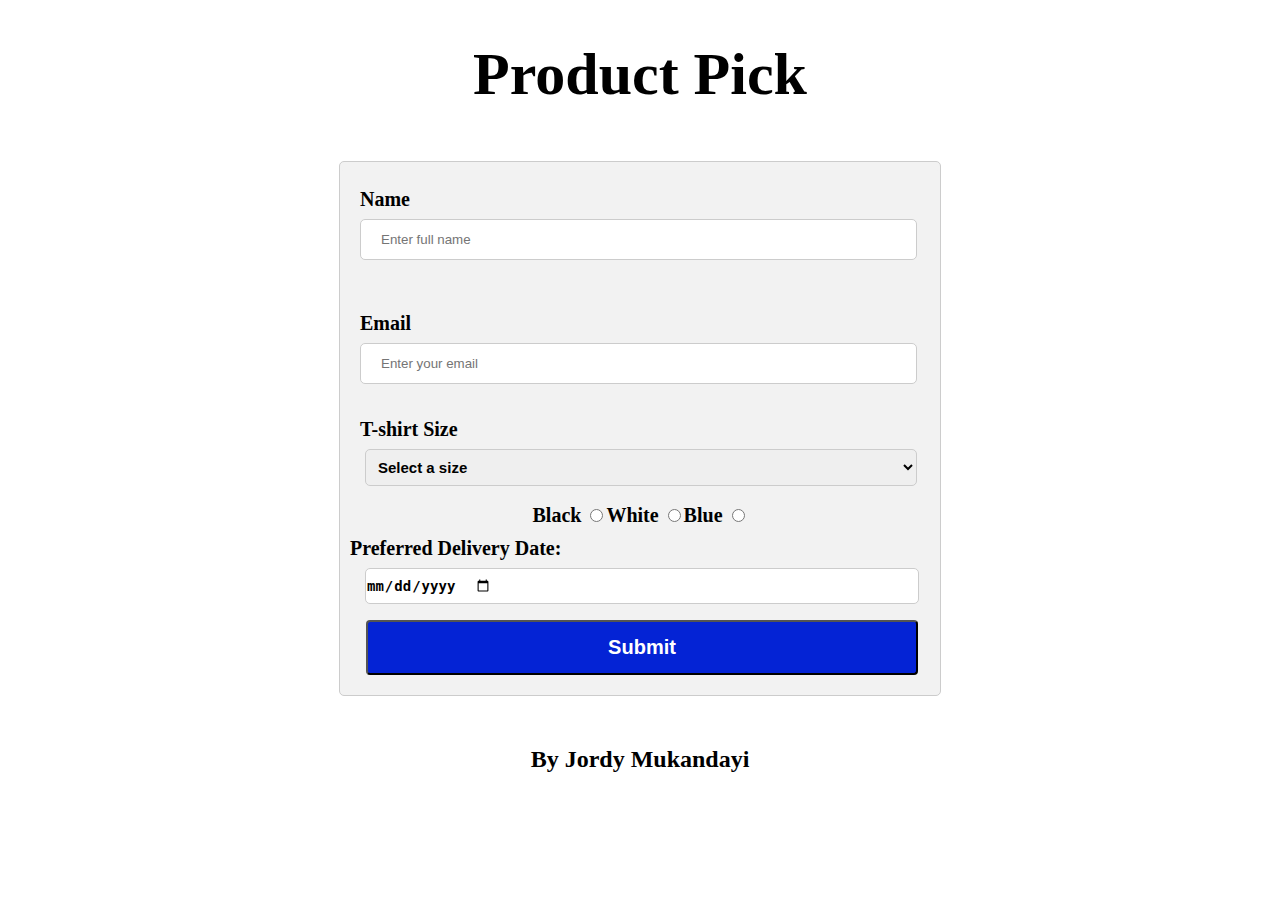
<file: Form-Controls/index.html>
<!DOCTYPE html>
<html lang="en">
<head>
  <meta charset="utf-8">
  <meta http-equiv="X-UA-Compatible" content="IE=edge">
  <title>My form exercise</title>
  <meta name="description" content="">
  <meta name="viewport" content="width=device-width, initial-scale=1">
  <link rel="stylesheet" href="styles.css">
</head>
<body>
  <header class="header">
    <h1>Product Pick</h1>
  </header>
  <main>
  <form>
    <!-- write your html here-->
    <!-- try writing out the requirements first-->
    <div class="label-name">
    <label for="name">Name</label>
    <input type="text" name="name" id="name" placeholder="Enter full name" required>
    </div>
    <div class="label-email">
      <label for="email">Email</label>
      <input type="text" name="email" id="email" placeholder="Enter your email" required>
    </div>
    <div>
      <label for="size" class="tshirt">T-shirt Size</label>
      <select id="size" name="size" required>
      <option value="">Select a size</option>
      <option value="XS">XS</option>
      <option value="S">S</option>
      <option value="M">M</option>
      <option value="L">L</option>
      <option value="XL">XL</option>
      <option value="XXL">XXL</option>
      </select>
     </div>
     <div class="radio">
      <div>
      <label for="black">Black</label>
      <input type="radio" name="color" id="black" value="black">
      </div>
      <div>
      <label for="white">White</label>
      <input type="radio" name="color" id="white" value="white">
      </div>
      <div>
      <label for="blue">Blue</label>
      <input type="radio" name="color" id="blue" value="blue">
      </div>
      </div>
      <div>
        <label for="deliveryDate" class="d-date">Preferred Delivery Date:</label>
        <input type="date" id="deliveryDate" name="deliveryDate" required min="" max="" placeholder="Select a delivery date">
      </div>
      
      <button type="submit">Submit</button>
  </form>

  </main>
  <footer>
    <!-- change to your name-->
    <h2>By Jordy Mukandayi</h2>
  </footer>
</body>

</html>
</file>
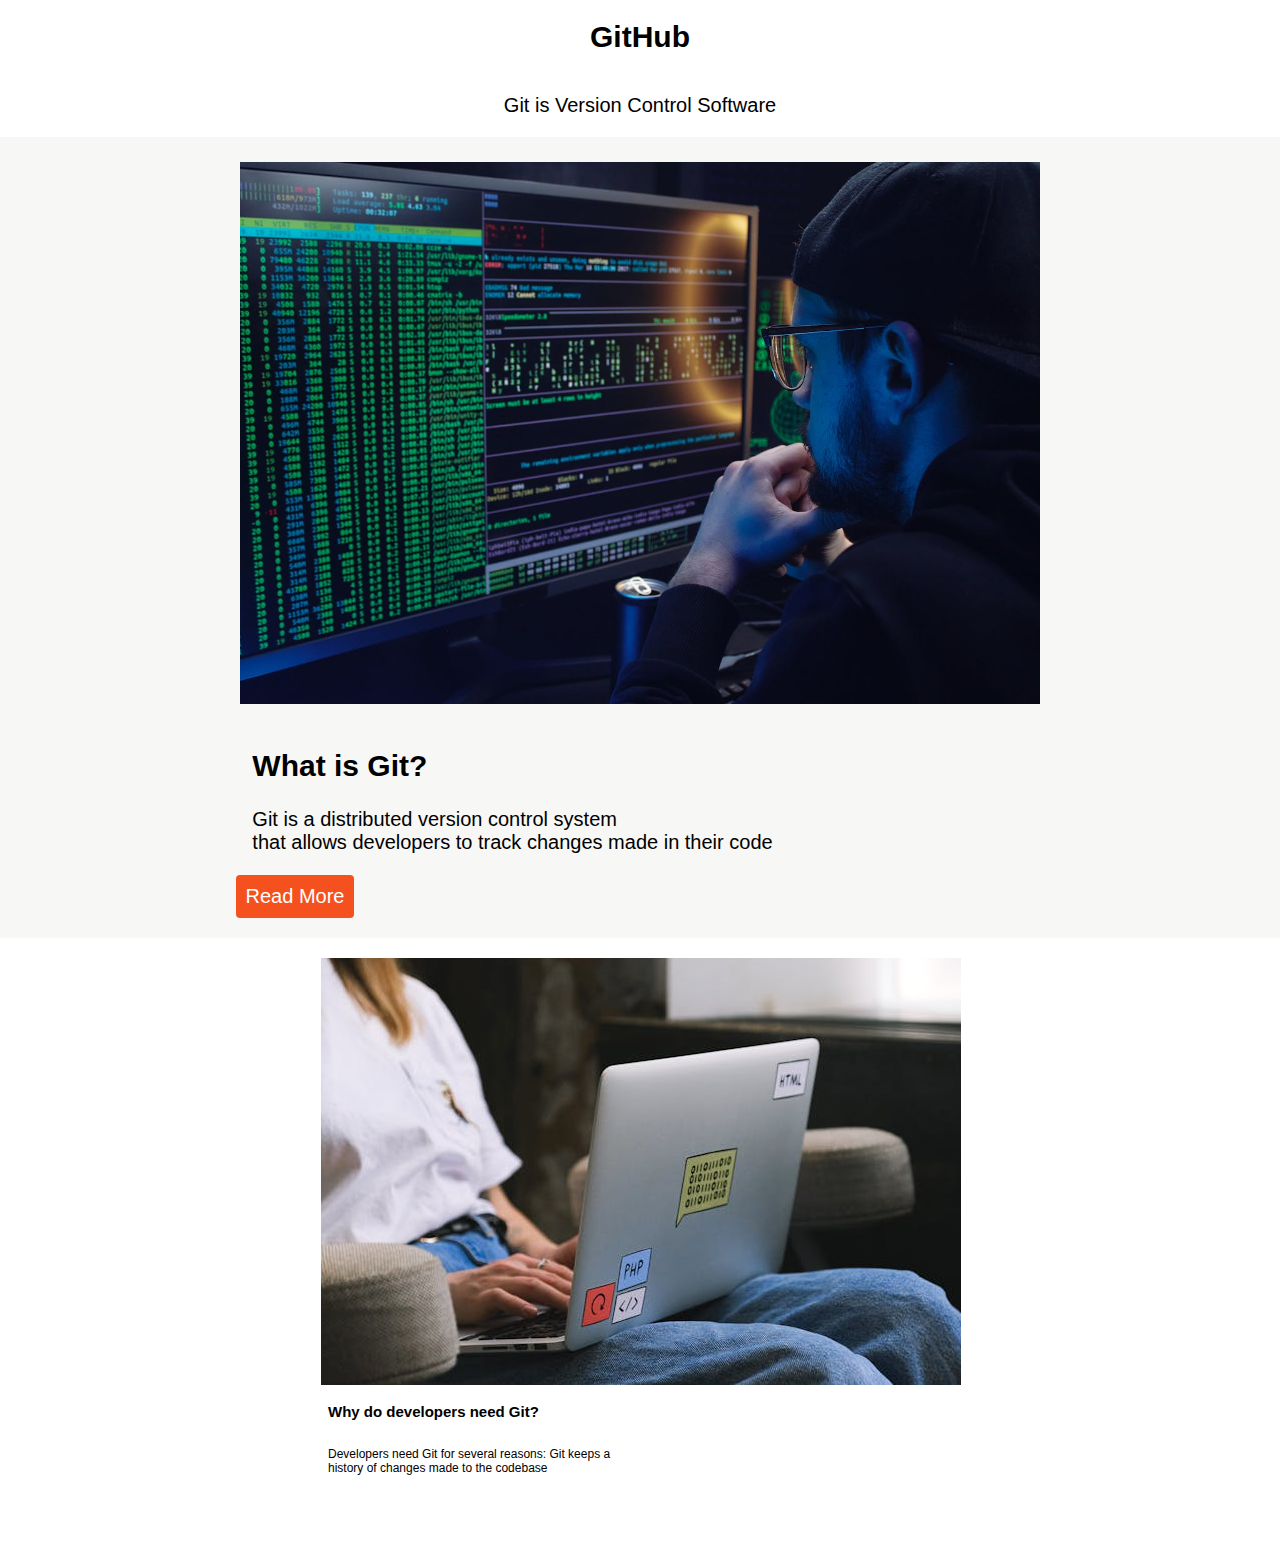
<file: Wireframe/index.html>
<!DOCTYPE html>
<html lang="en">
  <head>
    <meta charset="UTF-8">
    <meta name="viewport" content="width=device-width, initial-scale=1.0">
    <title>Wireframe</title>
    <link rel="stylesheet" href="css/style.css">
  </head>
  <body>
    <!-- Add your HTML markup here -->
    <!-- Remember: Use semantic HTML tags like <header>, <main>, <nav>, <footer>, <section> etc -->
    <header id="git-header">
      <h1>GitHub</h1>
      <p>Git is Version Control Software</p>
    </header>
    <!-- What is Git Section -->
    <section class="what-git">
        <img class="git-img" src="img/github-img.jpg"/>
        <div class="box-git">
          <h2>What is Git?</h2>
          <p>Git is a distributed version control system<br>
           that allows developers to track changes made in their code</p>
        </div>
        <button class="btn"><a href="https://www.atlassian.com/git/tutorials/what-is-git" target="_blank">Read More</a></button>
    </section>
    <section id="git-section">
        <div class="why-git">
          <img class="img-section" src="img/git.png">
          <div class="branch-float">
            <h3>Why do developers need Git?</h3>
            <p class="paragragh">Developers need Git for several  reasons: Git keeps a history of changes made to the codebase</p>
          </div>
        </div>
    </section>
</body>
</html
</file>
<file: Form-Controls/styles.css>
body{
    margin: 0;
    padding: 0;
}
.header{
    display: flex;
    flex-direction: column;
    text-align: center;
}
h1{
    margin-top: 40px;
    margin-bottom: 2px;
    font-weight: bold;
    font-size: 60px;
}
form{
    display: block;
    flex-direction: column;
    width: 600px;
    background: #f2f2f2;
    border: 1px solid #cccccc;
    border-radius: 5px;
    margin: 50px auto 50px  auto;
   
}
.label-name{
    border-radius: 5px;
    padding: 18px 20px;
    margin: 8px 0;
    background: #f2f2f2;
    
}
input[type=text],
input[type=date],select{
    width: 92%;
    padding: 12px 20px;
    margin: 8px 0;
    display: flex;
    border-radius: 5px;
    border: 1px solid #cccccc; 
}
label{
    font-weight: bold;
    font-size: 20px;
}

/* Email  */

.label-email{
    padding: 18px 20px;
    margin: 8px 0;
    background: #f2f2f2;
}
/* T-shirt size */
.tshirt{
    display: flex;
    justify-content: left;
    padding-left: 20px;
}
#size{
    display: center;
    justify-content: center;
    font-size: 15px;
    font-weight: 700px;
    margin-left:25px;
}
/*  T-Shirt color */
.radio{
    display: flex;
    justify-content: center;
    padding: 10px 0;
}

/* DeliveryDate */
.d-date{
    margin-left: 50px;
    margin: 10px;
    padding: 10px 0;
}
#deliveryDate{
    margin-left: 25px;
    padding: 8px 0;
}
input[type="date"],select{
    padding: 0.5rem;
    font-size: 14px;
    font-weight: 600;
    margin-left: 20px;
}

/* Button */
button{
    width: 92%;
    color: white;
    font-weight: 700;
    font-size: 20px;
    border-radius: 4px;
    background:#0423d5;
    margin: 8px 26px 20px;
    padding: 14px 20px;
    display: center;
    cursor: pointer;

}
button:hover{
    background-color: #F77F00;
}
h2{
    text-align: center;
}
</file>
<file: Wireframe/css/style.css>
body{
    margin: 0;
    padding: 0;
    display: inline;
    font-family: "Manrope", sans-serif;
    font-size: 15px;
    width: 500px;
}
#git-header{
    display: flex;
    flex-direction: column;
    align-items: center;
}
/*  What is Git style*/
.what-git{
    display: flex;
    flex-direction: column;
    align-items: center;
    padding: 20px;
    background: #f7f7f5;
}
.git-img{
    width: 800px;
    margin: 5px auto 20px auto;
}
.box-git{
    margin-left: -255px;
    margin-bottom: 1px;
}
h2{
    font-size: 30px;
}
p{
    font-size: 20px;
}
.btn{
    display: inline-block;
    border-radius: 4px;
    background-color: #f4511e;
    border: none;
    text-align: center;
    font-size: 20px;
    padding: 10px;
    margin-right: 690px;
}
a{
    text-decoration: none;
    color: #ffffff;
}
.btn:hover{
    padding-right: 25px;
    transition: 0.5;
    background-color: #f48c06;
}
/* Section Why do developers need Git? */
#git-section{
    display: flex;
    justify-content: center;
    margin: 10px auto 50px auto;
    padding: 10px;
    width: 400px;
}
.img-section{
    margin-left: 2px;
    padding: 0 6px;
    width: 400;
}
.branch-float{
    margin-left: 15px;
    margin-right: 30px;
}
h3{
    font-size: 15px;
    display: flex;
    justify-content: left;
}
.paragragh{
    float: left;
    font-size: 12px;
    width:300px;
}
</file>
